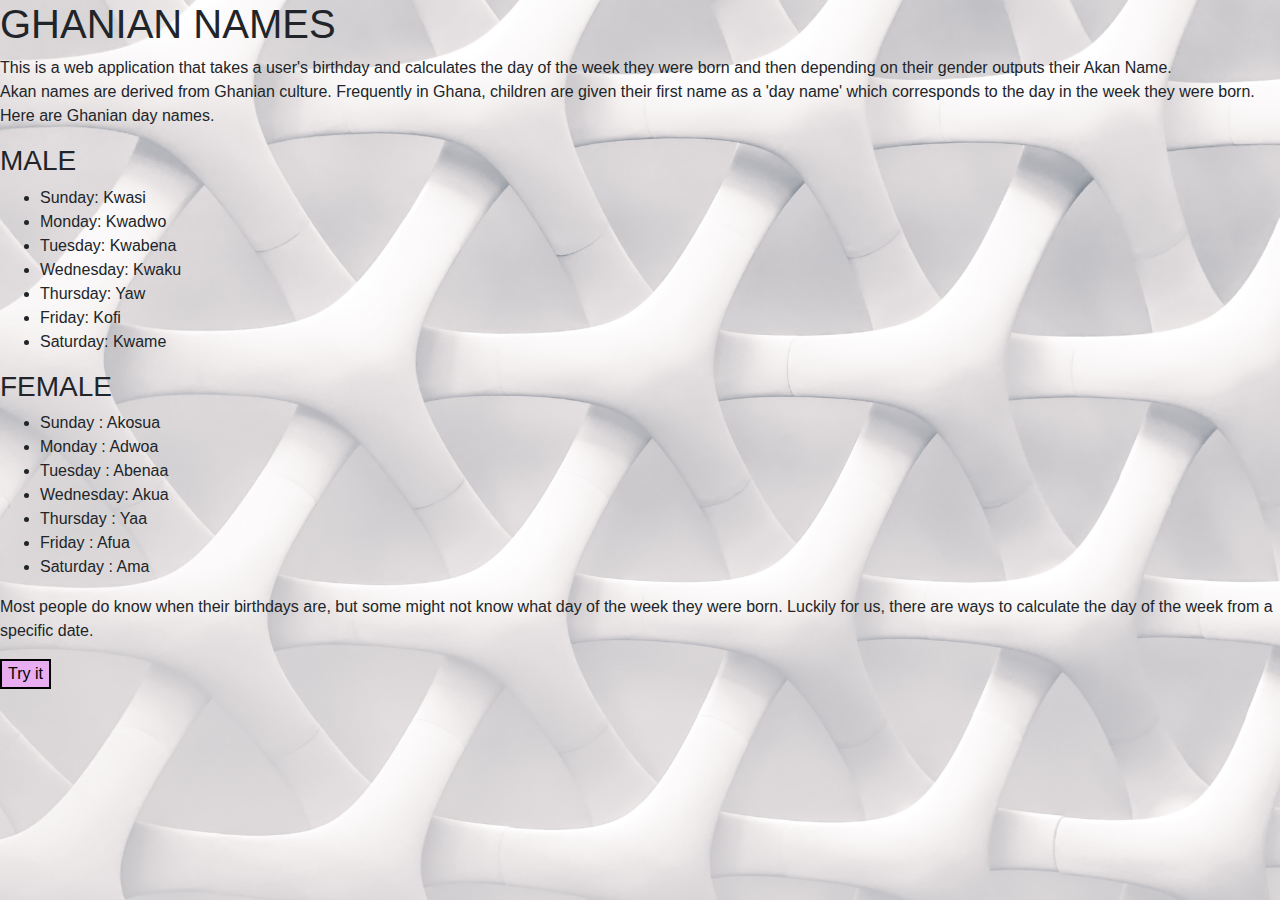
<file: akan.html>
<!DOCTYPE html>
<html lang="en">
<head>
    <link rel="stylesheet" href="akan.css" type="text/css">
    <link rel="stylesheet" href="https://stackpath.bootstrapcdn.com/bootstrap/4.3.1/css/bootstrap.min.css" integrity="sha384-ggOyR0iXCbMQv3Xipma34MD+dH/1fQ784/j6cY/iJTQUOhcWr7x9JvoRxT2MZw1T" crossorigin="anonymous">
    <meta charset="UTF-8">
    <meta name="viewport" content="width=device-width, initial-scale=1.0">
    <meta http-equiv="X-UA-Compatible" content="ie=edge">
    <title>Akan Naming</title>
</head>

<body>
    <h1>GHANIAN NAMES</h1>
         <p>
            This is a web application that takes a user's birthday and calculates the day of the week 
            they were born and then depending on their gender outputs their Akan Name. 
                <br>
            Akan names are derived from Ghanian culture. Frequently in Ghana, children are given 
            their first name as a 'day name' which corresponds to the day in the week they were 
            born. Here are Ghanian day names.
        </p>

            <h3> MALE</h3>
                <ul>
                    <li>Sunday: Kwasi</li>
                    <li>Monday: Kwadwo</li>
                    <li>Tuesday: Kwabena</li>
                    <li>Wednesday: Kwaku</li>
                    <li>Thursday:  Yaw</li>
                    <li>Friday: Kofi</li>
                    <li>Saturday: Kwame</li>
                </ul>

            <h3>FEMALE</h3>
                <ul>
                    <li>Sunday   : Akosua</li>
                    <li>Monday   : Adwoa</li>
                    <li>Tuesday  : Abenaa</li>
                    <li>Wednesday: Akua</li>
                    <li>Thursday :  Yaa</li>
                    <li>Friday   : Afua</li>
                    <li>Saturday : Ama</li>
                </ul>
        <p>
            Most people do know when their birthdays are, but some might not know what day of the 
            week they were born. Luckily for us, there are ways to calculate the day of the week 
            from a specific date.
        </p> 
        
        <a href="form.html"><button type="button" onclick="validation()">Try it</button></a> 
    
</body>
</html>
</file>
<file: akan.css>
body{
    background-image: url(images/wallpaper.jpg);
    background-position: fixed;
    background-size: cover;
    background-repeat: no-repeat;
}

.jumbotron{
    text-align: center;
}

button{
    background-color: rgb(232, 172, 240);
    border: 2pt solid black;
    color: black;
    text-align: center;
    font-size: 30px;
}

h1{
    font-size: xx-large;
}
</file>
